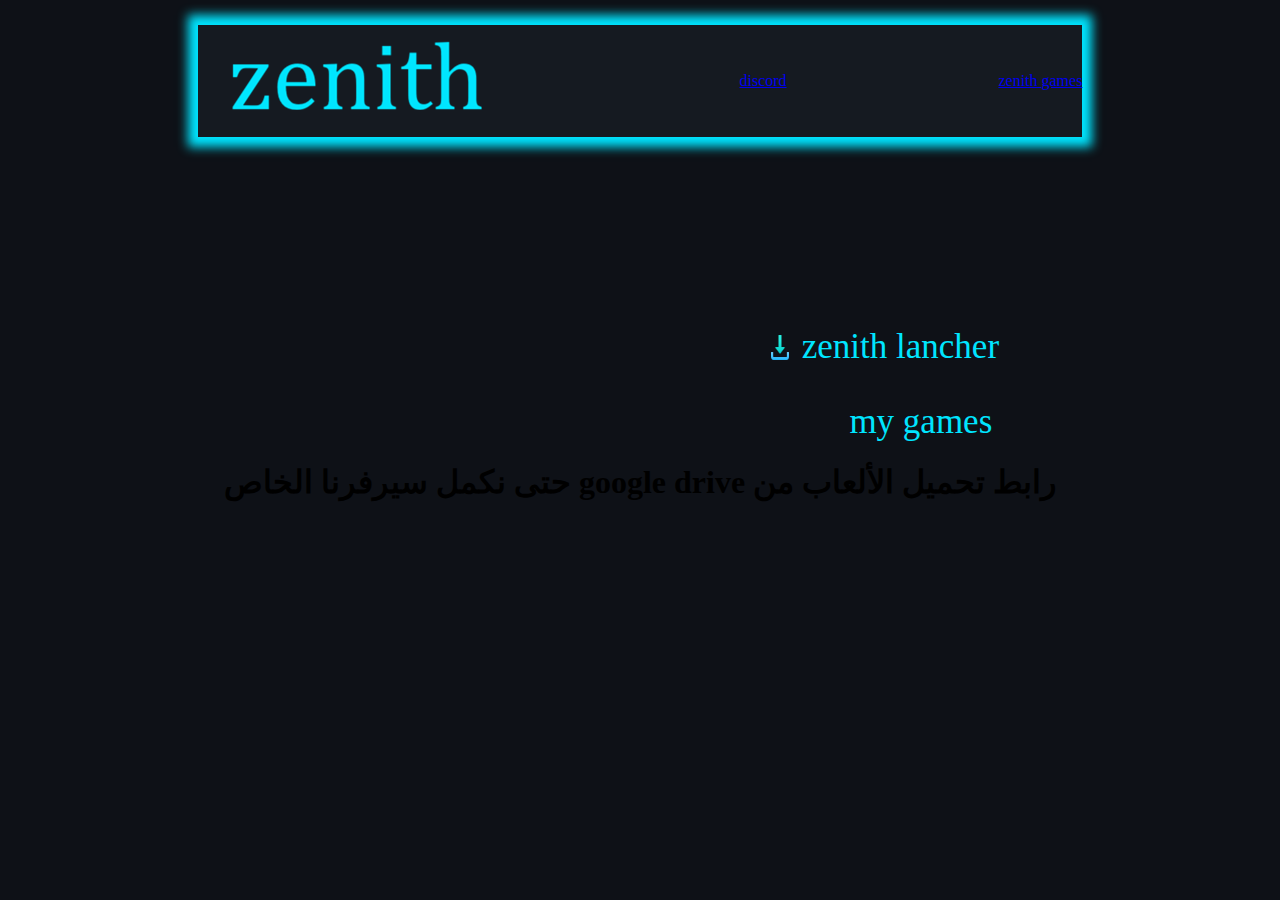
<file: index.html>
<!DOCTYPE html>
<html lang="en">
<head>
    <meta charset="UTF-8">
    <meta name="viewport" content="width=device-width, initial-scale=1.0">
    <link rel="icon" href="assets/zenith logo.webp">
    <link rel="stylesheet" href="style.css">
    <title>zenith games</title>
</head>
<body>
    <header>
        <img class="header_img" src="assets/logo.png" alt="">
        <a href="https://discord.gg/9V3VvACwm5" class="header_button" target="_blank">discord</a>
        <a href="all games.html" class="header_button">zenith games</a>
    </header>
    <center>
        <a href="https://www.mediafire.com/file/gotw12b4n3ji8z4/zenith+lancher.rar/file" class="button1" target="_blank"><img class="download_icon" src="assets/icons8-download-32.png" alt=""> zenith lancher</a>
        <a href="all games.html" class="button2">my games</a>
    </center>
        <center><h1 class="node">حتى نكمل سيرفرنا الخاص google drive رابط تحميل الألعاب من</h1></center>
    
</body>

</html>
</file>
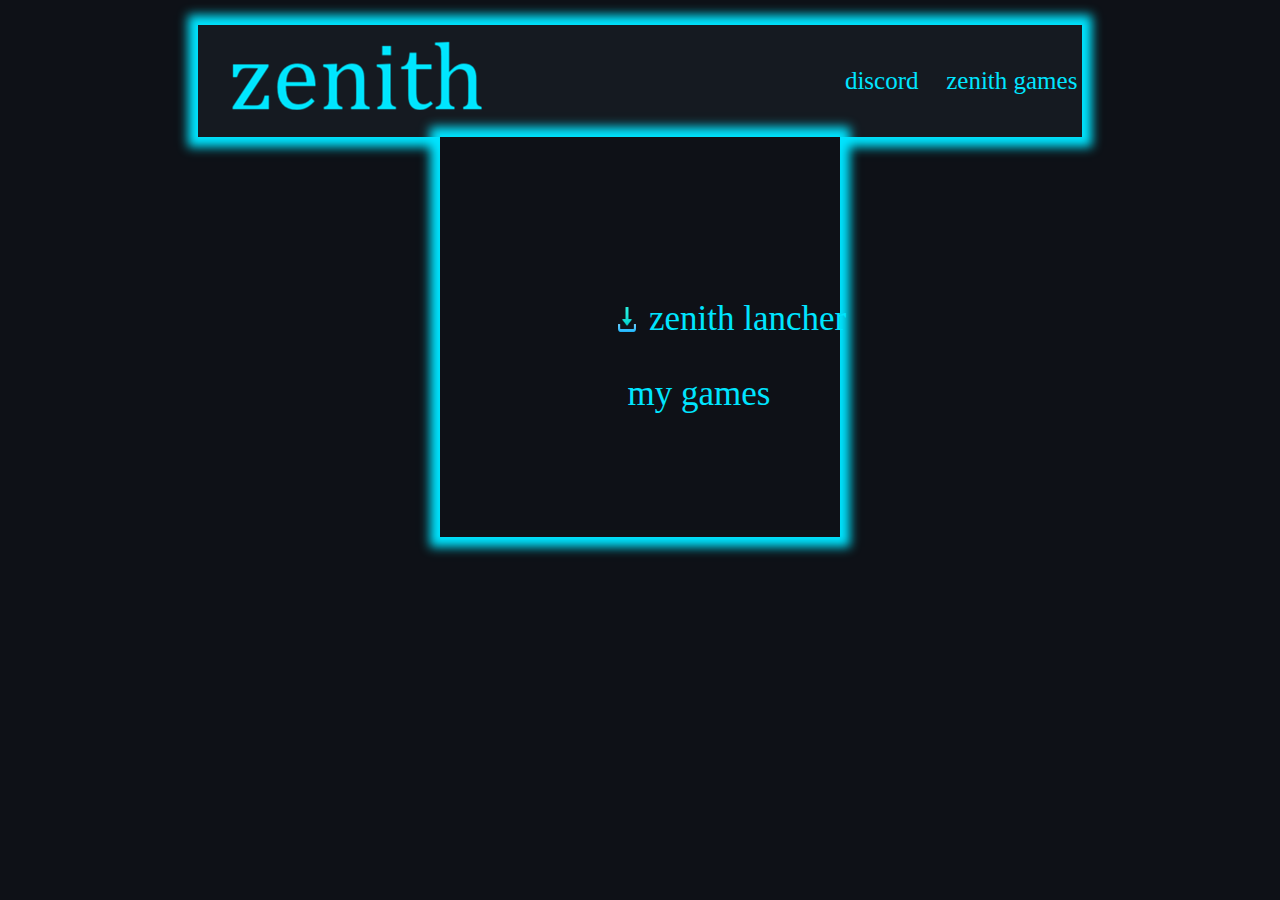
<file: my game website v2/index.html>
<!DOCTYPE html>
<html lang="en">
<head>
    <meta charset="UTF-8">
    <meta name="viewport" content="width=device-width, initial-scale=1.0">
    <link rel="icon" href="assets/zenith logo.webp">
    <link rel="stylesheet" href="style.css">
    <title>zenith games</title>
</head>
<body>
    <header>
        <img class="header_img" src="assets/logo.png" alt="">
        <a href="https://discord.gg/9V3VvACwm5" class="header_button1" target="_blank">discord</a>
        <a href="all games.html" class="header_button2">zenith games</a>
    </header>
    <center>
    <div class="buttons_BG">
        <center class="buttons">
            <a href="https://drive.google.com/file/d/1t_73zHMwhhVVxeYVef9r3hfClWX1IRJT/view?usp=drive_link" class="button1" target="_blank"><img class="download_icon" src="assets/icons8-download-32.png" alt=""> zenith lancher</a>
            <a href="all games.html" class="button2">my games</a>
        </center>
    </div>
    </center>
</body>
</html>
</file>
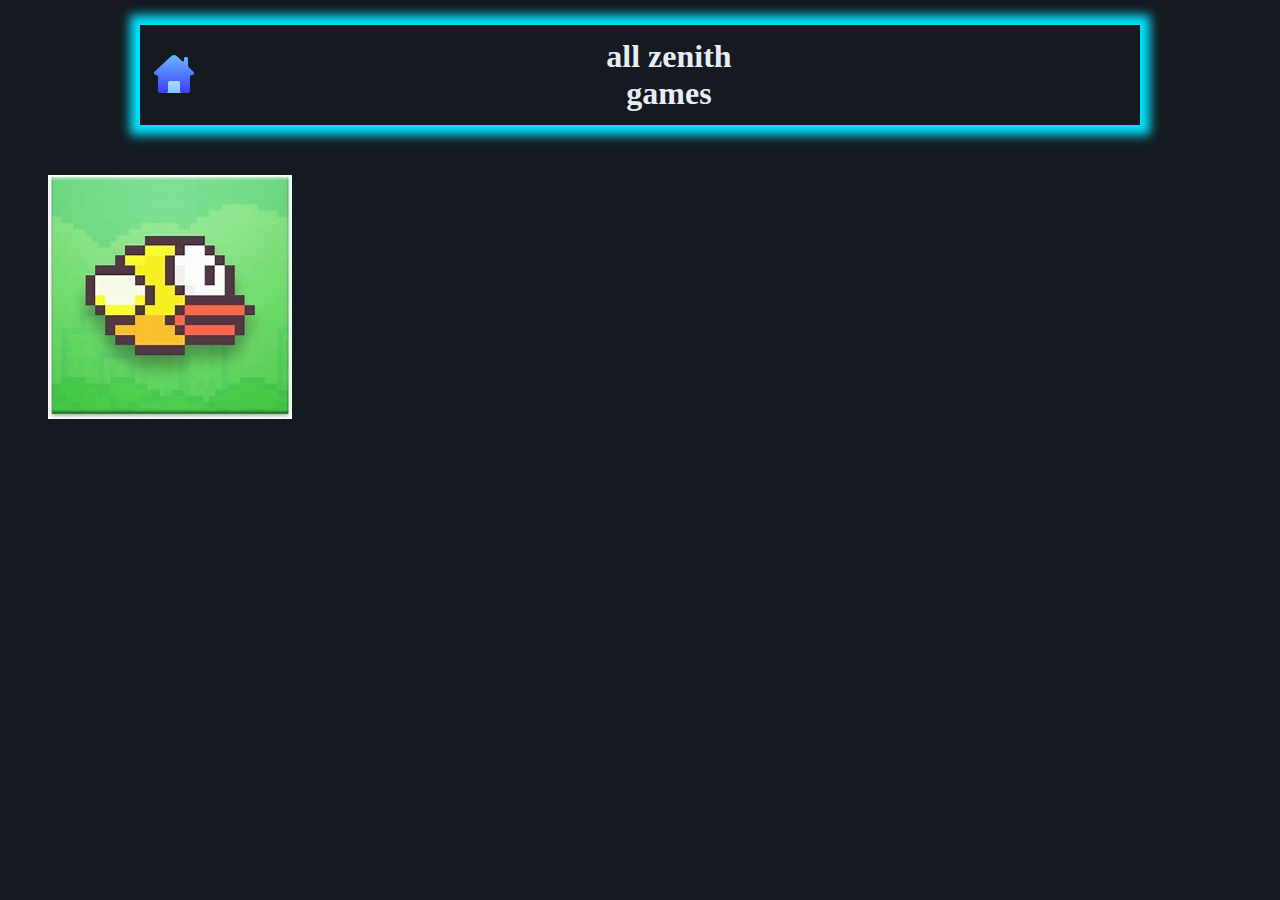
<file: all games.html>
<!DOCTYPE html>
<html lang="en">
<head>
    <meta charset="UTF-8">
    <meta name="viewport" content="width=device-width, initial-scale=1.0">
    <link rel="stylesheet" href="all game style.css">
    <link rel="icon" href="assets/zenith logo.webp">
    <title>zenith games</title>
</head>
<body>
    <center>
        <header>
            <a href="index.html" class="home"><img src="assets/icons8-home-page-48.png" alt="home"></a>
            <h1 class="tlitel">all zenith games</h1>
        </header>
    </center>
    <a href="flabby bird.html" class="flappy_bird"><img src="flappy bird game/flappy bird logo.jpg" alt=""></a>
</body>
</html>
</file>
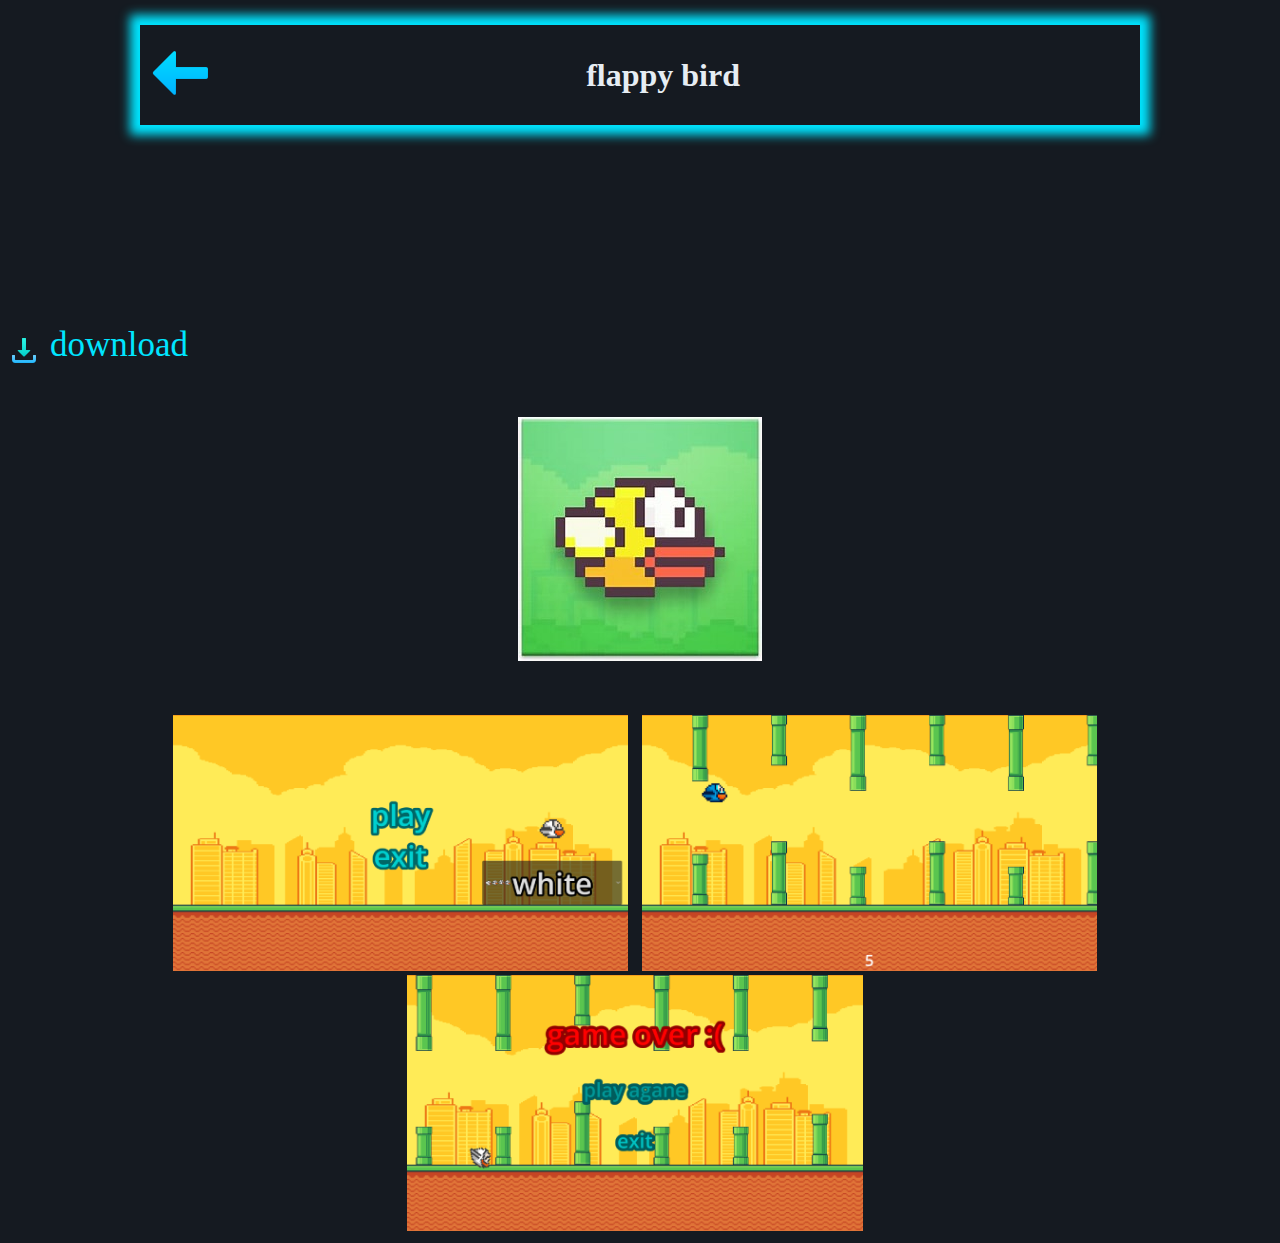
<file: flabby bird.html>
<!DOCTYPE html>
<html lang="en">
<head>
    <meta charset="UTF-8">
    <meta name="viewport" content="width=device-width, initial-scale=1.0">
    <link rel="stylesheet" href="flabby bird.css">
    <link rel="icon" href="assets/zenith logo.webp">
    <title>zenith games</title>
</head>
<body>
    <center>
        <header>
            <a href="all games.html" class="back"><img src="assets/back arrow.png" alt="back"></a>
            <h1 class="tlitel">flappy bird</h1>
        </header>
    </center>
        <a href="https://drive.google.com/file/d/1VdKWTFrrPjDYkOS7STK5k78Ld4nAfsL-/view?usp=drive_link" target="_blank" class="download"><img class="download_img" src="assets/icons8-download-32.png" alt=""> download </a>
    <center>
        <img class="game_logo" src="flappy bird game/flappy bird logo.jpg" alt="">
    </center>
    <center>
        <img class="game_img" src="flappy bird game/1.png" alt="">
        <img class="game_img" src="flappy bird game/2.png" alt="">
        <img class="game_img" src="flappy bird game/3.png" alt="">
    </center>
</body>
</html>
</file>
<file: style.css>
*{
    font-family: 'Times New Roman', Times, serif;
}

header{
    display: flex;
    justify-content: space-between;
    align-items: center;
    background: #151a21;
    max-width: 70%;
    box-shadow: 0 0 10px 10px #00e5ff;
    margin-left: 15%;
    margin-bottom: 110px;
    margin-right: 15%;
    margin-top: 2%;
}

body{
    background: #0e1117;
}

.header_img{
    margin-bottom: 20px;
    margin-top: 10px;
}

.header_button1{
    display: flex;
    padding: 0px;
    margin: 0px;
    color: #00e5ff;
    text-decoration: none;
    font-size: 25px;
    margin-left: 35%;
}

.header_button2{
    color: #00e5ff;
    text-decoration: none;
    font-size: 25px;
    margin-right: 25px;
}


.button1{
    display: flex;
    color: #00e5ff;
    margin-bottom: 50px;
    text-decoration: none;
    font-size: 35px;
    width: 235px;
}

.button2{
    display: flex;
    color: #00e5ff;
    text-decoration: none;
    font-size: 35px;
    width: 150px;
    margin-left: 20px;
}

.download_icon{
    margin-top: 12px;
    height: 24px;
    width: 24px;
    margin-right: 10px;
}

.buttons_BG{
    display: flex;
    justify-content: center;
    align-items: center;
    background-color: #0e1117;
    width: 400px;
    height: 400px;
    box-shadow: 0 0 10px 10px #00e5ff;
}


@media (max-width:600px) {
    header{
        margin: 0px;
        padding: 0px;
        width: 0px;
        visibility: hidden;
    }

        .header_button1{
        padding: 0px;
        margin-top: 0px;
        margin-bottom: 0px;
        margin-left: 0px;
        margin-right: 0px;
        width: 0px;
    }

    .header_button2{
        padding: 0px;
        margin: 0px;
        width: 0px;
    }
    
    .header_img{
        padding: 0px;
        margin: 0px;
        width: 0px;
    }

    .button1{
        display: flex;
        padding: 0px;
        margin: 0px;
        margin-bottom: 50px;
        width: 240px;
        font-size: 30px;
    }

    .button2{
        display: flex;
        padding: 0px;
        margin: 0px;
        margin-top: 0px;
        margin-bottom: 0px;
        width: 150px;
        font-size: 30px;
    }

    .buttons_BG{
    display: flex;
    justify-content: center;
    align-items: center;
    background-color: #0e1117;
    width: 300px;
    height: 300px;
    box-shadow: 0 0 10px 10px #00e5ff;
    margin-top: 35%;
    }

    .download_icon{
        margin-top: 10px;
        margin-bottom: 0px;
        margin-left: 0px;
        margin-right: 6px;
    }
}


@media (max-width:1100px) and (min-width:601px){
    *{
        font-family: 'Times New Roman', Times, serif;
    }

    body{
        width: 100%;
    }

    header{
        visibility: hidden;
        padding: 0px;
        margin: 0px;
        display: flex;
        margin-bottom: 4%;
    }

    .header_button1{
        padding: 0px;
        margin: 0px;
    }

    .header_button2{
        padding: 0px;
        margin: 0px;
    }

    .button1{
        padding: 0px;
        margin: 0px;
        display: flex;
        margin-bottom: 50px;
        margin-top: 10%;
    }

    .button2{
        padding: 0px;
        margin: 0px;
        display: flex;
        width: 145px;
    }

}


@media (max-width:1400px) and (min-width:1101px){
    *{
        font-family: 'Times New Roman', Times, serif;
    }

    .header_button1{
    margin: 0px;
    }

    .header_button2{
    margin: 0px;
    margin-right: 20px;
    margin-left: 20px;
    }

    header{
        padding: 0px;
        margin: 0px;
        display: flex;
        margin-top: 2%;
        margin-left: 15%;
    }

    .header_button1{
    display: flex;
    padding: 0px;
    margin: 0px;
    color: #00e5ff;
    text-decoration: none;
    font-size: 25px;
    margin-left: 35%;
    }

    .header_button2{
    color: #00e5ff;
    text-decoration: none;
    font-size: 25px;
    margin-right: 5px;
    }

    .button1{
        padding: 0px;
        margin: 0px;
        display: flex;
        margin-left: 40%;
        margin-top: 15%;
        width: 250px;
    }

    .button2{
        padding: 0px;
        margin: 0px;
        display: flex;
        margin-left: 45%;
        margin-top: 35px;
        width: 150px;
    }

    .download_icon{
    margin-top: 5px;
    height: 32px;
    margin-right: 10px;
    }

}
</file>
<file: my game website v2/style.css>
*{
    font-family: 'Times New Roman', Times, serif;
}

header{
    display: flex;
    justify-content: space-between;
    align-items: center;
    background: #151a21;
    max-width: 70%;
    box-shadow: 0 0 10px 10px #00e5ff;
    margin-left: 15%;
    margin-bottom: 110px;
    margin-right: 15%;
    margin-top: 2%;
}

body{
    background: #0e1117;
}

.header_img{
    margin-bottom: 20px;
    margin-top: 10px;
}

.header_button1{
    display: flex;
    padding: 0px;
    margin: 0px;
    color: #00e5ff;
    text-decoration: none;
    font-size: 25px;
    margin-left: 35%;
}

.header_button2{
    color: #00e5ff;
    text-decoration: none;
    font-size: 25px;
    margin-right: 25px;
}


.button1{
    display: flex;
    color: #00e5ff;
    margin-bottom: 50px;
    text-decoration: none;
    font-size: 35px;
    width: 235px;
}

.button2{
    display: flex;
    color: #00e5ff;
    text-decoration: none;
    font-size: 35px;
    width: 150px;
    margin-left: 20px;
}

.download_icon{
    margin-top: 12px;
    height: 24px;
    width: 24px;
    margin-right: 10px;
}

.buttons_BG{
    display: flex;
    justify-content: center;
    align-items: center;
    background-color: #0e1117;
    width: 400px;
    height: 400px;
    box-shadow: 0 0 10px 10px #00e5ff;
}


@media (max-width:600px) {
    header{
        margin: 0px;
        padding: 0px;
        width: 0px;
        visibility: hidden;
    }

        .header_button1{
        padding: 0px;
        margin-top: 0px;
        margin-bottom: 0px;
        margin-left: 0px;
        margin-right: 0px;
        width: 0px;
    }

    .header_button2{
        padding: 0px;
        margin: 0px;
        width: 0px;
    }
    
    .header_img{
        padding: 0px;
        margin: 0px;
        width: 0px;
    }

    .button1{
        display: flex;
        padding: 0px;
        margin: 0px;
        margin-bottom: 50px;
        width: 240px;
        font-size: 30px;
    }

    .button2{
        display: flex;
        padding: 0px;
        margin: 0px;
        margin-top: 0px;
        margin-bottom: 0px;
        width: 150px;
        font-size: 30px;
    }

    .buttons_BG{
    display: flex;
    justify-content: center;
    align-items: center;
    background-color: #0e1117;
    width: 300px;
    height: 300px;
    box-shadow: 0 0 10px 10px #00e5ff;
    margin-top: 35%;
    }

    .download_icon{
        margin-top: 10px;
        margin-bottom: 0px;
        margin-left: 0px;
        margin-right: 6px;
    }
}


@media (max-width:1100px) and (min-width:601px){
    *{
        font-family: 'Times New Roman', Times, serif;
    }

    body{
        width: 100%;
    }

    header{
        visibility: hidden;
        padding: 0px;
        margin: 0px;
        display: flex;
        margin-bottom: 4%;
    }

    .header_button1{
        padding: 0px;
        margin: 0px;
    }

    .header_button2{
        padding: 0px;
        margin: 0px;
    }

    .button1{
        padding: 0px;
        margin: 0px;
        display: flex;
        margin-bottom: 50px;
        margin-top: 10%;
    }

    .button2{
        padding: 0px;
        margin: 0px;
        display: flex;
        width: 145px;
    }

}


@media (max-width:1400px) and (min-width:1101px){
    *{
        font-family: 'Times New Roman', Times, serif;
    }

    .header_button1{
    margin: 0px;
    }

    .header_button2{
    margin: 0px;
    margin-right: 20px;
    margin-left: 20px;
    }

    header{
        padding: 0px;
        margin: 0px;
        display: flex;
        margin-top: 2%;
        margin-left: 15%;
    }

    .header_button1{
    display: flex;
    padding: 0px;
    margin: 0px;
    color: #00e5ff;
    text-decoration: none;
    font-size: 25px;
    margin-left: 35%;
    }

    .header_button2{
    color: #00e5ff;
    text-decoration: none;
    font-size: 25px;
    margin-right: 5px;
    }

    .button1{
        padding: 0px;
        margin: 0px;
        display: flex;
        margin-left: 40%;
        margin-top: 15%;
        width: 250px;
    }

    .button2{
        padding: 0px;
        margin: 0px;
        display: flex;
        margin-left: 45%;
        margin-top: 35px;
        width: 150px;
    }

    .download_icon{
    margin-top: 5px;
    height: 32px;
    margin-right: 10px;
    }

}
</file>
<file: all game style.css>
*{
    font-family: 'Times New Roman', Times, serif;
}

body{
    background-color: #151a21;
}

header{
    display: flex;
    justify-content: space-between;
    align-items: center;
    width: 1200px;
    height: 100px;
    box-shadow: 0 0 10px 10px #00e5ff;
    margin-top: 2%;
    margin-bottom: 50px;
}

.tlitel{
    color: #e6edf3;
    margin-left: 40%;
    margin-right: 40%;
}

.home{
    display: flex;
    margin-left: 10px;
}

.flappy_bird{
margin-left: 40px;
}

@media (max-width:480px) {
    header{
        width: 0px;
        height: 0px;
        margin-bottom: 50%;
        visibility: hidden;
    }

    .home{
        visibility: hidden;
        width: 0px;
        height: 0px;
    }

    .tlitel{
        width: 0px;
        height: 0px;
    }

    .flappy_bird{
    margin-left: 15%;
    }

}


@media (max-width:1400px) {
    *{
        font-family: 'Times New Roman', Times, serif;
    }
    header{
        max-width: 1000px;
    }

}
</file>
<file: flabby bird.css>
*{
font-family: 'Times New Roman', Times, serif;
}

body{
    background-color: #151a21;
}

header{
    display: flex;
    justify-content: space-between;
    align-items: center;
    width: 1200px;
    height: 100px;
    box-shadow: 0 0 10px 10px #00e5ff;
    margin-top: 2%;
    margin-bottom: 200px;
}

.tlitel{
    color: #e6edf3;
    margin-left: 35%;
    margin-right: 40%;
}

.back{
    margin-left: 10px;
}

.download{
    margin: 0px;
    padding: 0px;
    display: flex;
    color: #00e5ff;
    text-decoration: none;
    font-size: 35px;
    margin-bottom: 50px;
    margin-left: 43.5%;
    width: 185px;
}

.download_img{
    height: 32px;
    margin-top: 10px;
    margin-right: 10px;
}

.game_img{
    height: 256px;
    margin-right: 10px;
}

.game_logo{
    margin-bottom: 50px;
}

@media (max-width:480px) {
    *{
    font-family: 'Times New Roman', Times, serif;
    }

    header{
        width: 0px;
        height: 0px;
        margin-bottom: 50%;
        visibility: hidden;
    }

    .download_img{
    height: 32px;
    margin-top: 5px;
    margin-right: 10px;
    margin-left: 34%;
    }

    .game_img{
        width: 100%;
        margin-bottom: 2.5px;
    }
}


@media (max-width:1400px) {
    *{
        font-family: 'Times New Roman', Times, serif;
    }
    header{
        max-width: 1000px;
    }

    .download{
    display: flex;
    padding: 0px;
    margin: 0px;
    margin-bottom: 50px;
    }
}
</file>
